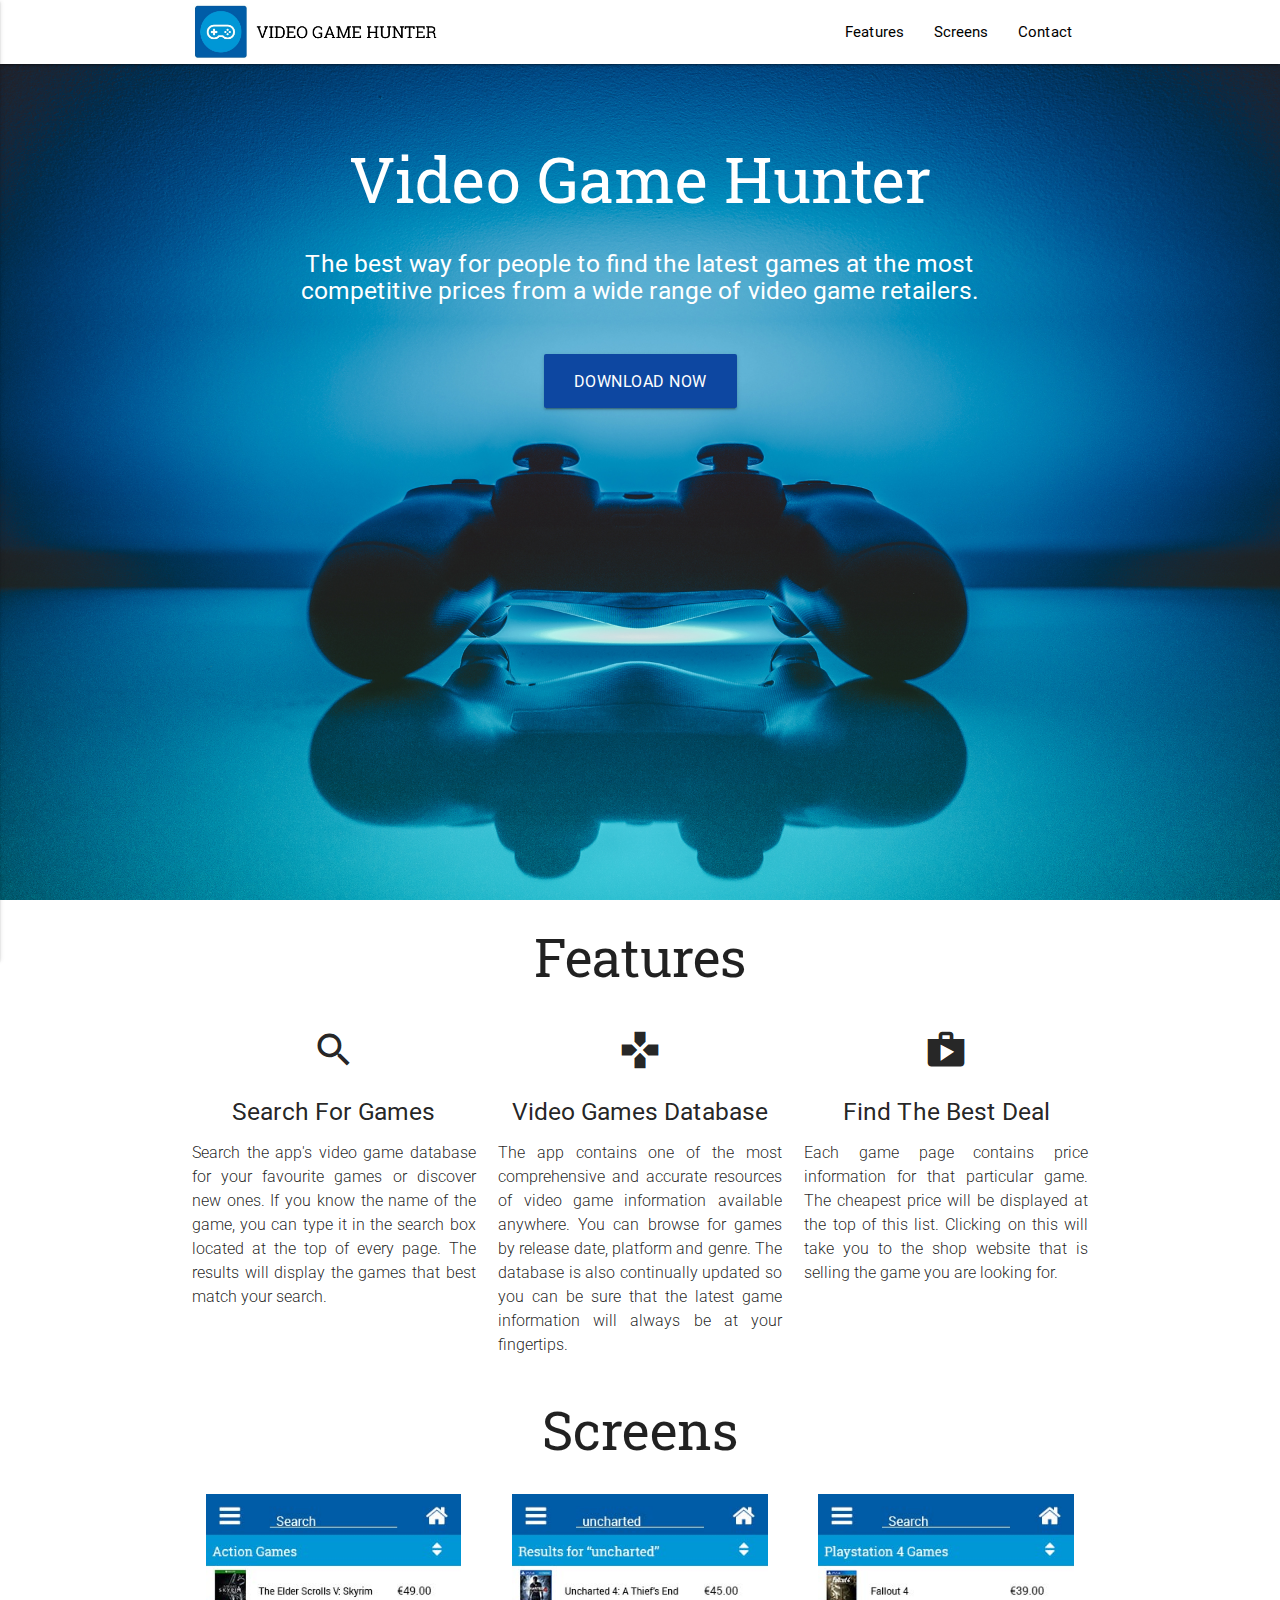
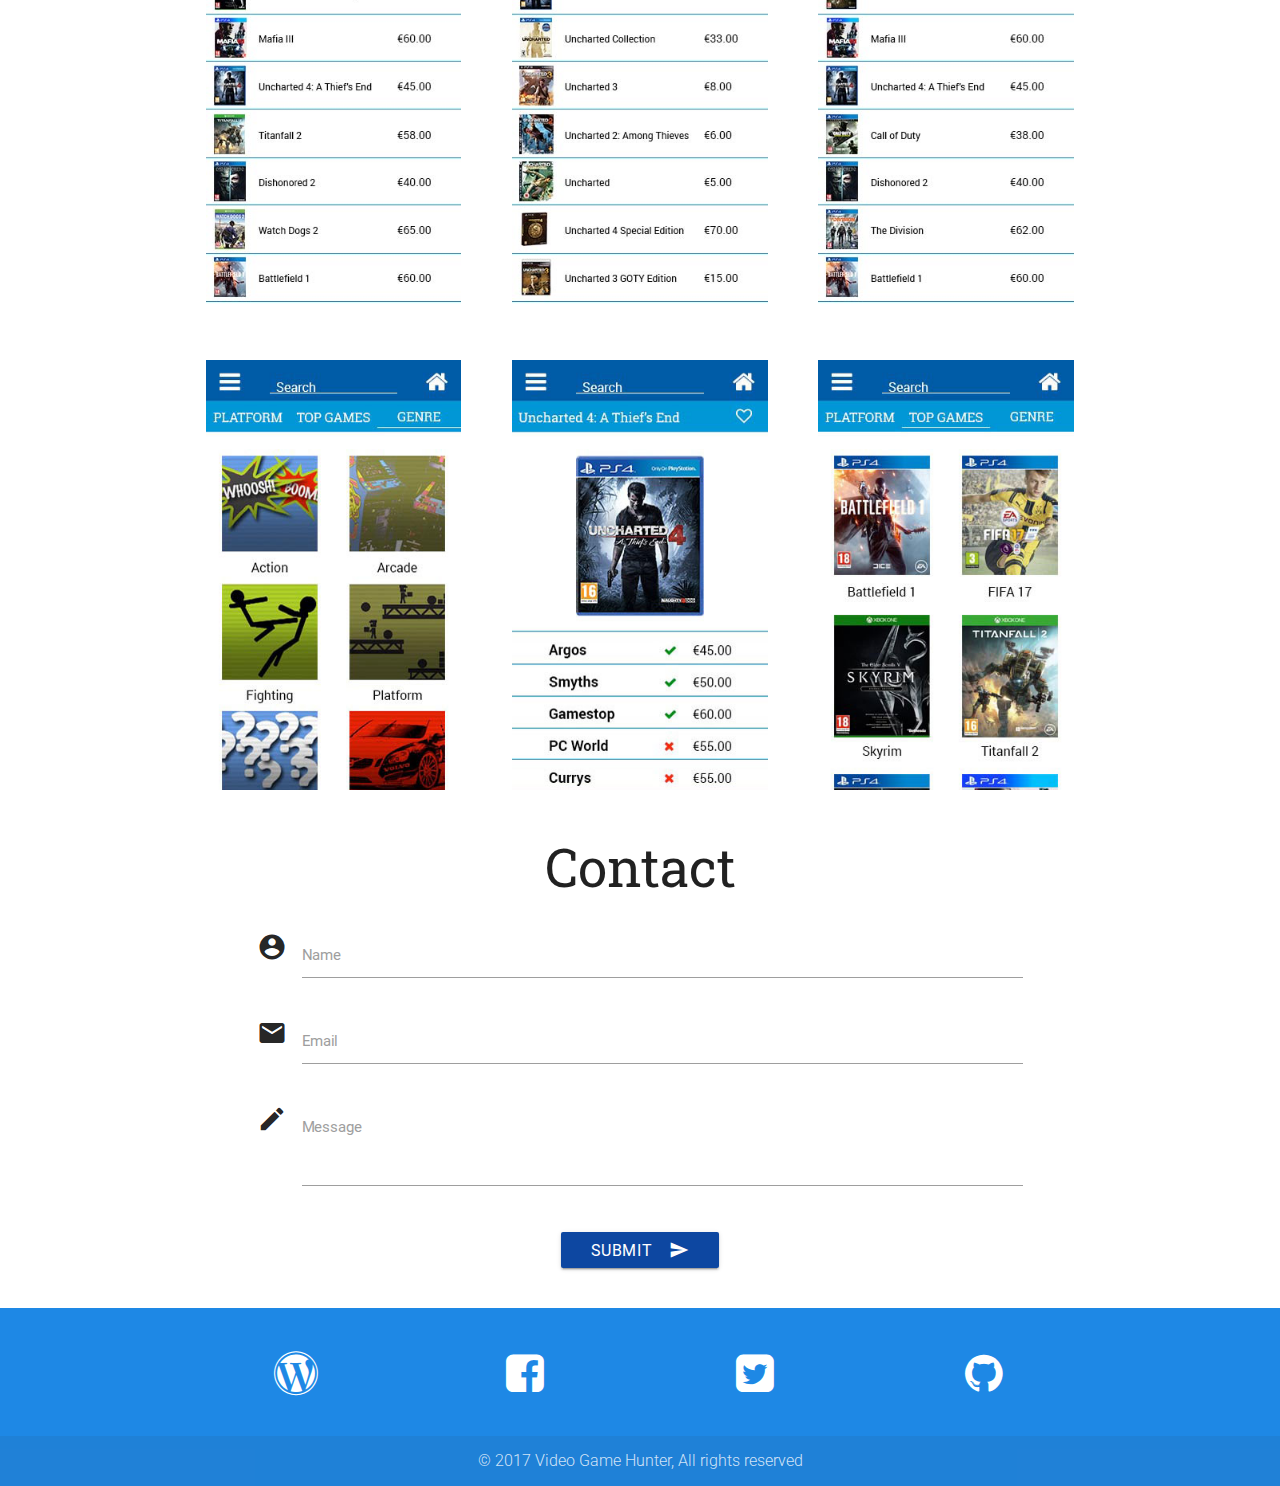
<file: index.html>
<!DOCTYPE html>

<head>

<title>Video Game Hunter App</title>

<meta charset="UTF-8">
<meta name="viewport" content="width=device-width, initial-scale=1.0">
<meta name="keywords" content="video games, price comparison, shopping, compare, cheap">
<meta name="description" content="Download the Video Game Hunter App to browse, search and compare prices on thousands of games to find the best deal for you.">

<link type="text/css" rel="stylesheet" href="css/master.css">
<link href="https://fonts.googleapis.com/css?family=Roboto+Slab" rel="stylesheet">
<link href="https://fonts.googleapis.com/css?family=Roboto" rel="stylesheet">
<link href="https://fonts.googleapis.com/icon?family=Material+Icons" rel="stylesheet">
<link href="https://maxcdn.bootstrapcdn.com/font-awesome/4.6.1/css/font-awesome.min.css" rel="stylesheet">
<link type="text/css" rel="stylesheet" href="css/materialize.min.css"  media="screen,projection"/>
<link href="css/master.css" type="text/css" rel="stylesheet" media="screen,projection"/>

</head>

	<body>

		<header>
	
			<nav class="white" role="navigation">
					<div class="nav-wrapper container">

					<a id="logo-container" href="index.html" class="brand-logo  hide-on-med-and-down"><img class="navbar-logo hide-on-med-and-down" src="images/horizontal_logo.png" alt="This is the VGH logo"></a>

					<ul class="right hide-on-med-and-down">
						<li><a href="#features">Features</a></li>
						<li><a href="#screens">Screens</a></li>
						<li><a href="#contact">Contact</a></li>
					</ul>
					
					<a id="logo-container" href="index.html" class="brand-logo  show-on-med-and-down"><img class="navbar-logo show-on-med-and-down" src="images/logo.jpg" alt="This is the VGH logo"></a>
					
					<ul id="nav-mobile" class="side-nav">
						<li class="active"><a href="index.html" class="slab">Video Game Hunter</a></li>
						<li><a href="#features" class="waves-effect">Features</a></li>
						<li><a href="#screens" class="waves-effect">Screens</a></li>
						<li><a href="#contact" class="waves-effect">Contact</a></li>
					</ul>
					<a href="#" data-activates="nav-mobile" class="button-collapse"><i class="material-icons">menu</i></a>

					</div>
				</nav>
			
			
			<div class="container">
				<br><br class="hide-on-med-and-down">
				<h1 class="header center white-text hide-on-med-and-down">Video Game Hunter</h1>
					<div class="row">
						<h5 class="col s10 offset-s1 center white-text hide-on-med-and-down">The best way for people to find the latest games at the most competitive prices from a wide range of video game retailers.</h5>
					</div>
					<div class="row">
						<h5 class="col s10 offset-s1 center white-text hide-on-large-only">Video Game Hunter is the best way for people to find the latest games at the most competitive prices from a wide range of video game retailers.</h5>
					</div>
				<div class="row center">
					<a class="btn-large waves-effect waves-light blue darken-4">Download Now</a>
				</div>
				<br><br>
			</div>

		</header>
		
		<main>
		
		<div id="features" class="container">

			<h2 class="center">Features</h2>
			
			<div class="row">

				<div class="col s12 m6 l4">
					<div class="icon-block">
						<h3 class="center"><i class="material-icons">search</i></h3>
						<h5 class="center">Search For Games</h5>

						<p class="light">Search the app's video game database for your favourite games or discover new ones. If you know the name of the game, you can type it in the search box located at the top of every page. The results will display the games that best match your search.</p>
					</div>
				</div>
				
				<div class="col s12 m6 l4">
					<div class="icon-block">
						<h3 class="center"><i class="material-icons">games</i></h3>
						<h5 class="center">Video Games Database</h5>

						<p class="light">The app contains one of the most comprehensive and accurate resources of video game information available anywhere. You can browse for games by release date, platform and genre. The database is also continually updated so you can be sure that the latest game information will always be at your fingertips.</p>
					</div>
				</div>
					
				<div class="col s12 m6 l4">
					<div class="icon-block">
						<h3 class="center"><i class="material-icons">shop</i></h3>
						<h5 class="center">Find The Best Deal</h5>

						<p class="light">Each game page contains price information for that particular game. The cheapest price will be displayed at the top of this list. Clicking on this will take you to the shop website that is selling the game you are looking for.</p>
					</div>
				</div>
				
			</div>

		</div>
		
		<div id="screens" class="container">

			<h2 class="center">Screens</h2>

			<div class="row">
			
			<div class="col s12 m6 l4 center"><img src="images/action.jpg" data-caption="Video Game Hunter Action Games Page" class="responsive-img materialboxed" alt="VGH Action Games Page"></div>
			<div class="col s12 m6 l4 center"><img src="images/search.jpg" data-caption="Video Game Hunter Search Results Page" class="responsive-img materialboxed" alt="VGH Search Results Page"></div>
			<div class="col s12 m6 l4 center"><img src="images/ps4.jpg" data-caption="Video Game Hunter PS4 Games Page" class="responsive-img materialboxed" alt="VGH PS4 Games Page"></div>
			<div class="col s12 m6 l4 center"><img src="images/genre.jpg" data-caption="Video Game Hunter Genre Page" class="responsive-img materialboxed" alt="VGH Genre Page"></div>
			<div class="col s12 m6 l4 center"><img src="images/game.jpg" data-caption="Video Game Hunter Game Page" class="responsive-img materialboxed" alt="VGH Game Page"></div>
			<div class="col s12 m6 l4 center"><img src="images/main.jpg" data-caption="Video Game Hunter Main Page" class="responsive-img materialboxed" alt="VGH Main Page"></div>
			
			</div>
			
		</div>	
		
		<div id="contact" class="container">

			<h2 class="center">Contact</h2>
			
				<div class="row">
					<form class="col s10 offset-s1">
						<div class="row">
							<div class="input-field">
								<i class="material-icons prefix">account_circle</i>
								<input id="name" type="text" class="validate">
								<label for="name">Name</label>
							</div>
						</div>	
						<div class="row">
							<div class="input-field">
								<i class="material-icons prefix">email</i>
								<input id="email" type="email" class="validate">
								<label for="email">Email</label>
							</div>
						</div>
						<div class="row">
							<div class="input-field">
								<i class="material-icons prefix">mode_edit</i>
								<textarea id="message" class="materialize-textarea"></textarea>
								<label for="message">Message</label>
							</div>
						</div>
						<div class="row center">
							<button class="btn waves-effect waves-light blue darken-4" type="submit" name="action">Submit
								<i class="material-icons right">send</i>
							</button>
						</div>
					</form>	
				</div>	
			
		</div>	
		
		</main>
		
		
        <footer class="page-footer blue darken-1">
          <div class="container">
            <div class="row">
				<div class="col s3">
						<h3 class="center"><a href="https://buildingmyapp.wordpress.com/"><i class="fa fa-wordpress" aria-hidden="true"></i></a></h3>
				</div>
				<div class="col s3">
						<h3 class="center"><a href="https://www.facebook.com/VideoGameHunterApp/"><i class="fa fa-facebook-square" aria-hidden="true"></i></a></h3>
				</div>
				<div class="col s3">
						<h3 class="center"><a href="https://twitter.com/VGH_App"><i class="fa fa-twitter-square" aria-hidden="true"></i></a></h3>
				</div>
				<div class="col s3">
						<h3 class="center"><a href="https://github.com/Doyler365/VideoGameHunterWebsite"><i class="fa fa-github" aria-hidden="true"></i></a></h3>
				</div>
			</div>
          </div>
          <div class="footer-copyright">
            <div class="container center">
            © 2017 Video Game Hunter, All rights reserved
            </div>
          </div>
        </footer>
            

		<script type="text/javascript" src="https://code.jquery.com/jquery-2.1.1.min.js"></script>
		<script type="text/javascript" src="js/materialize.min.js"></script>
		<script src="js/my_scripts.js"></script>
		<script>
		  (function(i,s,o,g,r,a,m){i['GoogleAnalyticsObject']=r;i[r]=i[r]||function(){
		  (i[r].q=i[r].q||[]).push(arguments)},i[r].l=1*new Date();a=s.createElement(o),
		  m=s.getElementsByTagName(o)[0];a.async=1;a.src=g;m.parentNode.insertBefore(a,m)
		  })(window,document,'script','https://www.google-analytics.com/analytics.js','ga');

		  ga('create', 'UA-98813793-1', 'auto');
		  ga('send', 'pageview');

		</script>

	</body>

</html>
</file>
<file: css/master.css>
/* Web Page */

body {
	font-size: 16px;
	font-family: 'Roboto', sans-serif;
}

h1, h2 {
	font-family: 'Roboto Slab', serif;
}

p {
	text-align: justify;
}

header {
	background-image: url(../images/gamepad.jpg);
	background-position: center top;
	background-size: cover;
	margin: 0;
	height: 100vh;
}

/* Navigation */

nav ul a {
	color: #000000;
}

#nav-mobile {
	width: 75%;
}

.navbar-logo {
	height: 1.8em;
	margin-top: .1em;
}

.button-collapse .material-icons {
	color: #000000;
}

.slab {
	font-family: 'Roboto Slab', serif;
	text-decoration: underline;
}

/* Screens */

#screens img {
	padding: 5%;
	cursor: pointer;
}

.materialboxed { 
	display: inline-block; 
}

/* Icons */

.material-icons {
	font-size: inherit;
}

.fa {
	color: #FFFFFF;
}
</file>
